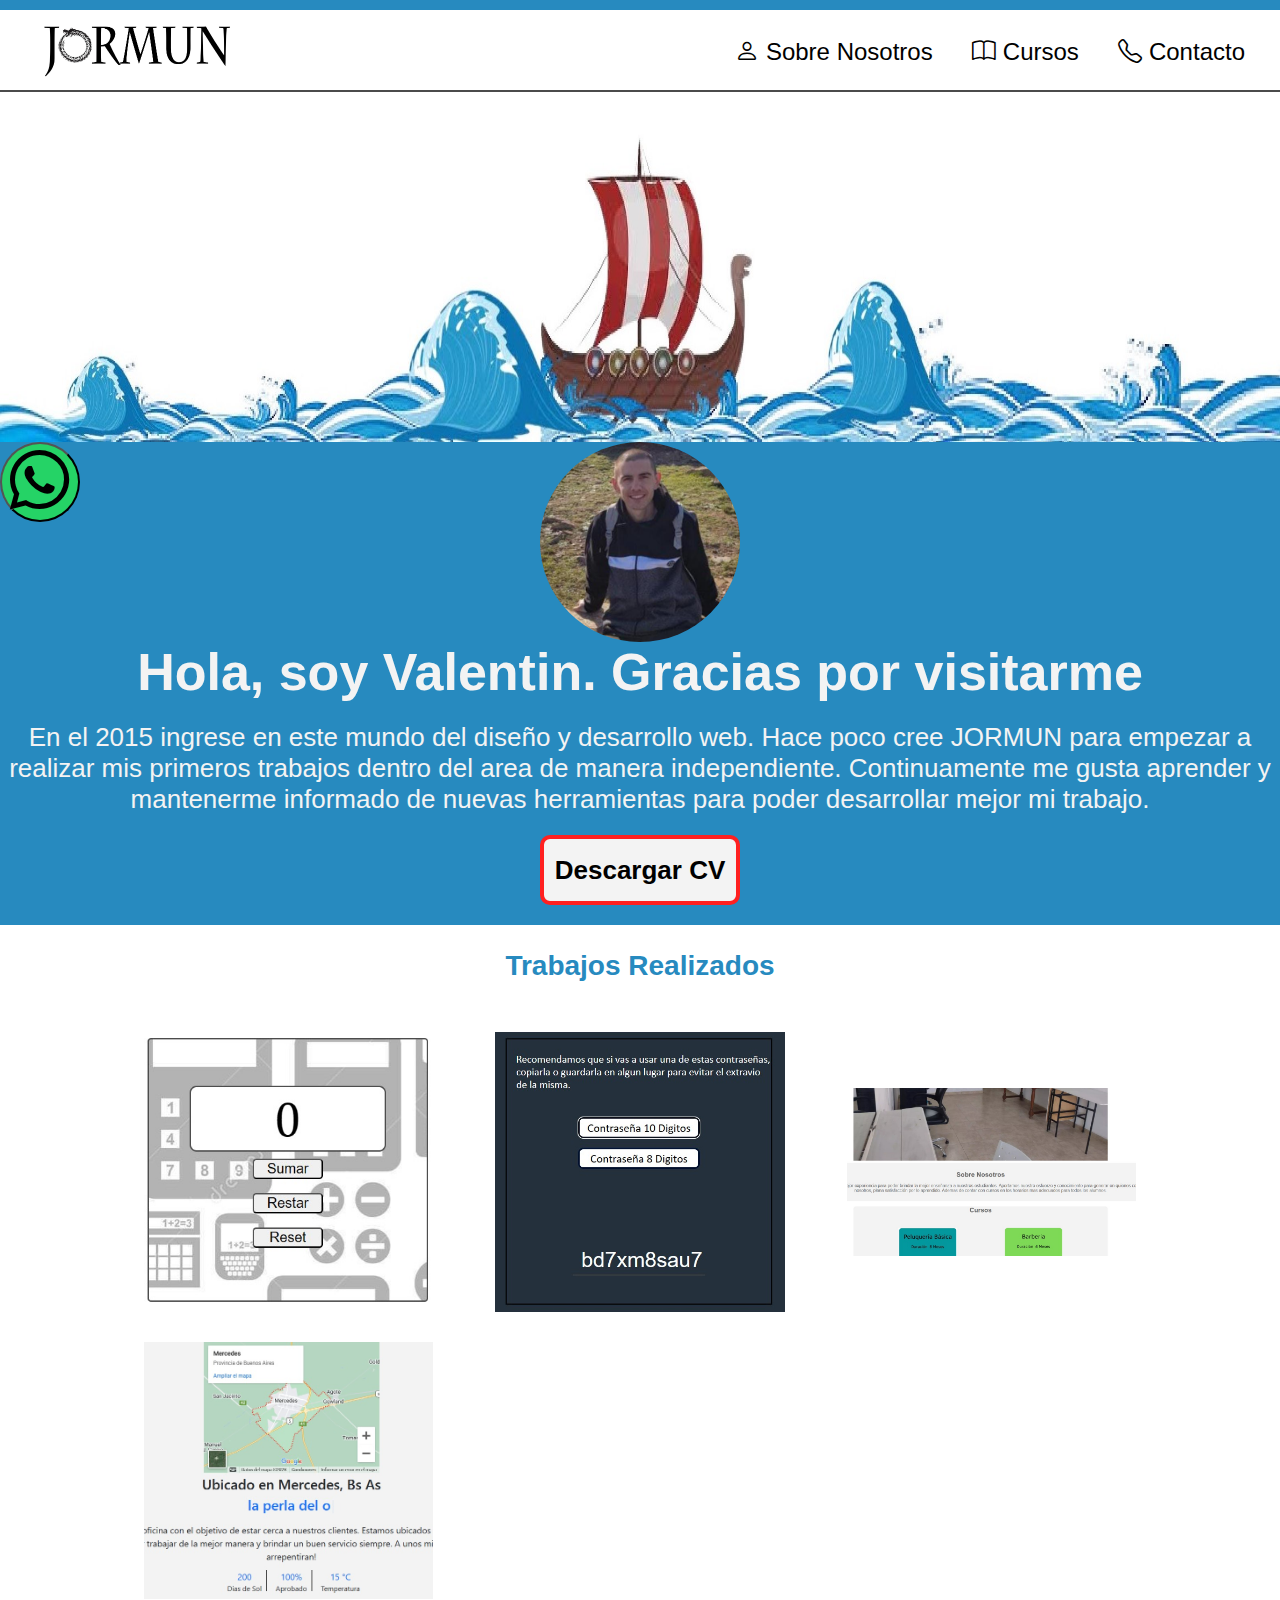
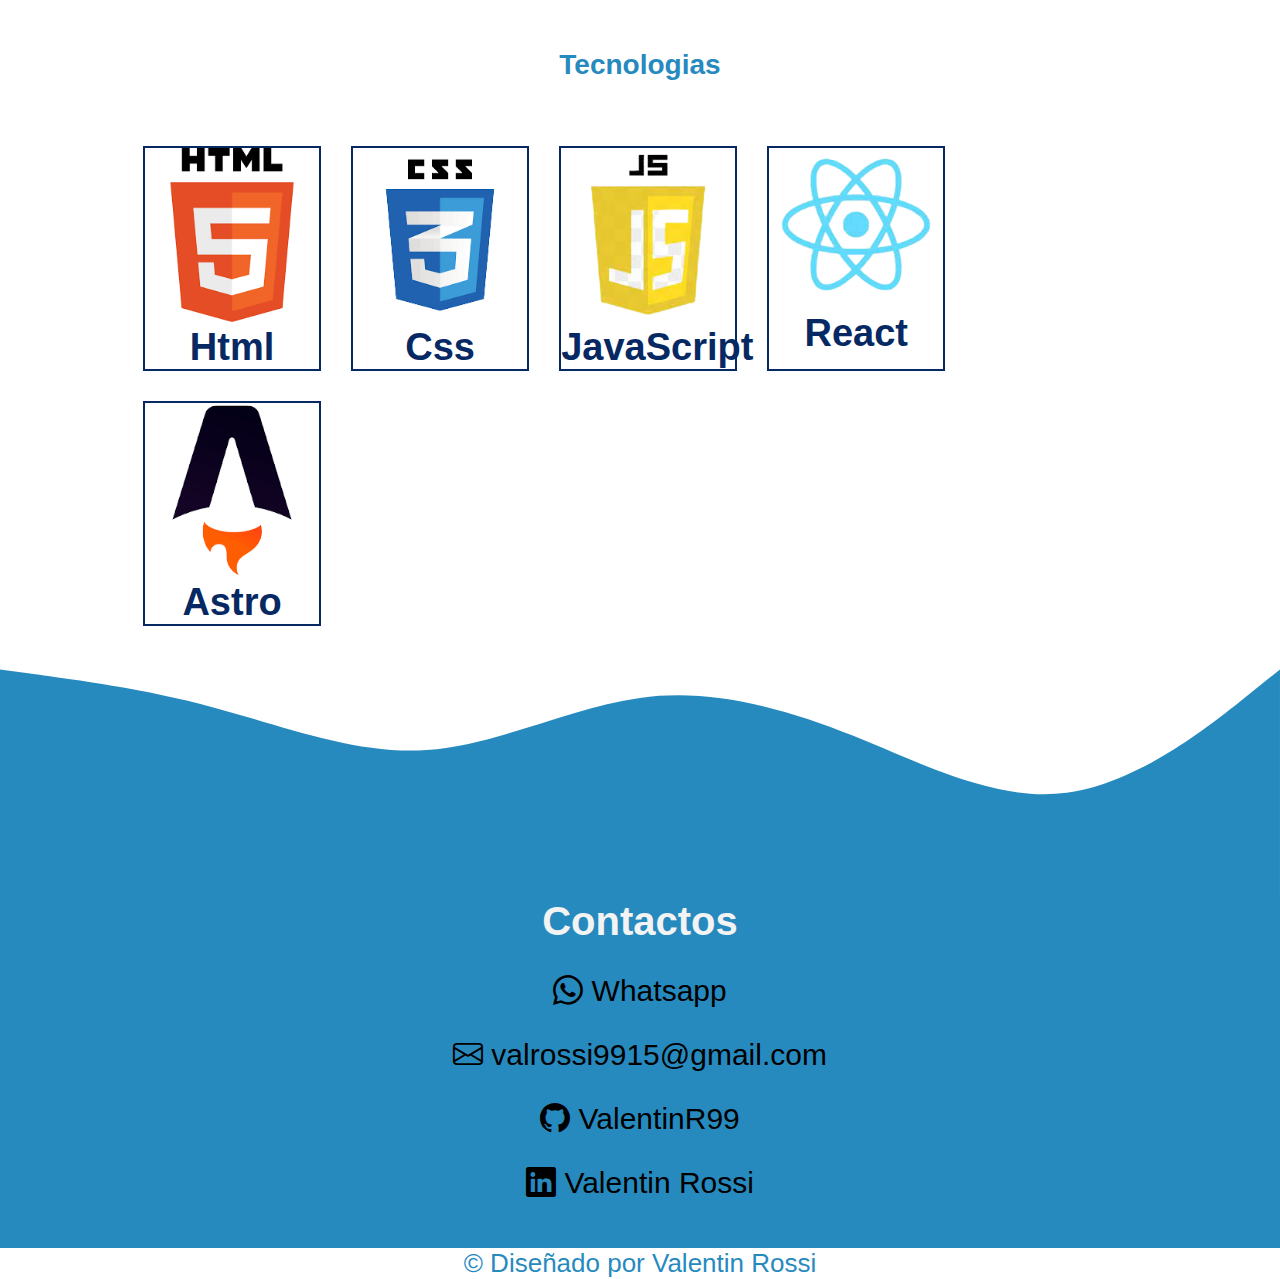
<file: Valentin Rossi/index.html>
<!DOCTYPE html>
<html lang="es">
  <head>
    <meta charset="UTF-8" />
    <meta name="viewport" content="width=device-width, initial-scale=1" />
    <link rel="stylesheet" href="styles/styles.css" />
    <link
      rel="stylesheet"
      href="https://cdn.jsdelivr.net/npm/bootstrap-icons@1.4.0/font/bootstrap-icons.css"
    />
    <title>Valentin Rossi</title>
    <link rel="icon" href="./img/jormun1.ico" />
  </head>

  <body class="" id="luz">
    <!--MENU-->
    <header>
      <nav>
        <label for="check" class="checkbtn">
          <i class="bi bi-list"></i>
        </label>
        <a href="#" class="logo"
          ><img src="img/logo.jpg" alt="Logo TruEarth"
        /></a>
        <ul id="menu">
          <li>
            <a href=""><i class="bi bi-person"></i> Sobre Nosotros</a>
          </li>
          <li>
            <a href="./pages/cursos.html"><i class="bi bi-book"></i> Cursos</a>
          </li>
          <li>
            <a href="#contacto"><i class="bi bi-telephone"></i> Contacto</a>
          </li>
        </ul>
      </nav>
    </header>

      <!--PORTADA-->
      <section>
        <div class="portada">
          <img src="img/portada.jpg" alt="portada" />
        </div>
      </section>


    <!--BOTON WHATSAPP-->
    <button class="buttonW">
      <a href="https://api.whatsapp.com/send?phone=542324506315"></a
      ><i class="bi bi-whatsapp"></i>
    </button>

    <!--TEXTO INTRODUCTORIO-->
    <section>
      <div class="intro">
        <div class="img-perfil">
          <img src="./img/Foto perfil.jpg" alt="" />
        </div>
        <h1>Hola, soy Valentin. Gracias por visitarme</h1>
        <p>
          En el 2015 ingrese en este mundo del diseño y desarrollo web. Hace
          poco cree JORMUN para empezar a realizar mis primeros trabajos dentro
          del area de manera independiente. Continuamente me gusta aprender y
          mantenerme informado de nuevas herramientas para poder desarrollar
          mejor mi trabajo.
        </p>
        <button class="boton">
          <a
            href="./docCursos/CV Valentin Rossi.pdf"
            download="Cv Valentin Rossi FrontENd"
          >
            Descargar CV
          </a>
        </button>
      </div>
    </section>

    <!--TRABAJOS GALERIA-->
    <div class="ful-img" id="fulImgBox">
      <img src="./img/Contador.jfif" id="fulImg" alt="Plantacion Argentina" />
      <span onclick="closeImg()">X</span>
    </div>
    <section>
      <h2 class="subtitle">Trabajos Realizados</h2>
      <div class="contenedorImg">
        <img
          src="./img/Contador.jfif"
          onclick="openFulImg(this.src)"
          alt="Plantacion Argentina"
        />
        <img
          src="./img/Contraseñas.jfif"
          onclick="openFulImg(this.src)"
          alt="Plantacion Brasil"
        />
        <img
          src="./img/Pagina academia.jfif"
          onclick="openFulImg(this.src)"
          alt="Plantacion Peru"
        />
        <img
          src="./img/Pagina boopstrap.jfif"
          onclick="openFulImg(this.src)"
          alt="Plantacion Colombia"
        />
      </div>
    </section>

    <!--TECNOLOGIAS-->
    <section>
      <div>
        <h3  class="subtitle">Tecnologias</h3>
        <div class="target-contain">
          <div class="target">
            <img className="" src="./img/HTML.png" />
            <a class="font1">Html</a>
          </div>
          <div class="target">
            <img className="" src="./img/CSS.png" />
            <a class="font1">Css</a>
          </div>
          <div class="target">
            <img className="" src="./img/JS.png" />
            <a class="font1">JavaScript</a>
          </div>
          <div class="target">
            <img className="" src="./img/REACT.png" />
            <a class="font1">React</a>
          </div>
          <div class="target">
            <img className="" src="./img/ASTRO.png" />
            <a class="font1">Astro</a>
          </div>
        </div>
      </div>
    </section>

    <!--CONTACTO-->
    <section>
      <svg xmlns="http://www.w3.org/2000/svg" viewBox="0 0 1440 320">
        <path
          fill="#278abf"
          fill-opacity="1"
          d="M0,32L40,37.3C80,43,160,53,240,74.7C320,96,400,128,480,122.7C560,117,640,75,720,64C800,53,880,75,960,106.7C1040,139,1120,181,1200,170.7C1280,160,1360,96,1400,64L1440,32L1440,320L1400,320C1360,320,1280,320,1200,320C1120,320,1040,320,960,320C880,320,800,320,720,320C640,320,560,320,480,320C400,320,320,320,240,320C160,320,80,320,40,320L0,320Z"
        ></path>
      </svg>
      <div class="contacto" id="contacto">
        <h4>Contactos</h4>
        <a href="2324-506315"><i class="bi bi-whatsapp"></i> Whatsapp</a>
        <a href="mailto:valrossi9915@gmail.com"
          ><i class="bi bi-envelope"></i> valrossi9915@gmail.com</a
        >
        <a href="https://github.com/ValentinR99"><i class="bi bi-github"></i> ValentinR99</a>
        <a href="https://www.linkedin.com/in/valentinrossi1599/"><i class="bi bi-linkedin"></i> Valentin Rossi</a>
        <br>
      </div>
    </section>

    <!--JAVASCRIPT-->
    <script src="/js/page.js"></script>

    <!--Footer-->
    <footer>
      <div class="footer">
        <a>© Diseñado por Valentin Rossi </a>
      </div>
    </footer>
  </body>
</html>
</file>
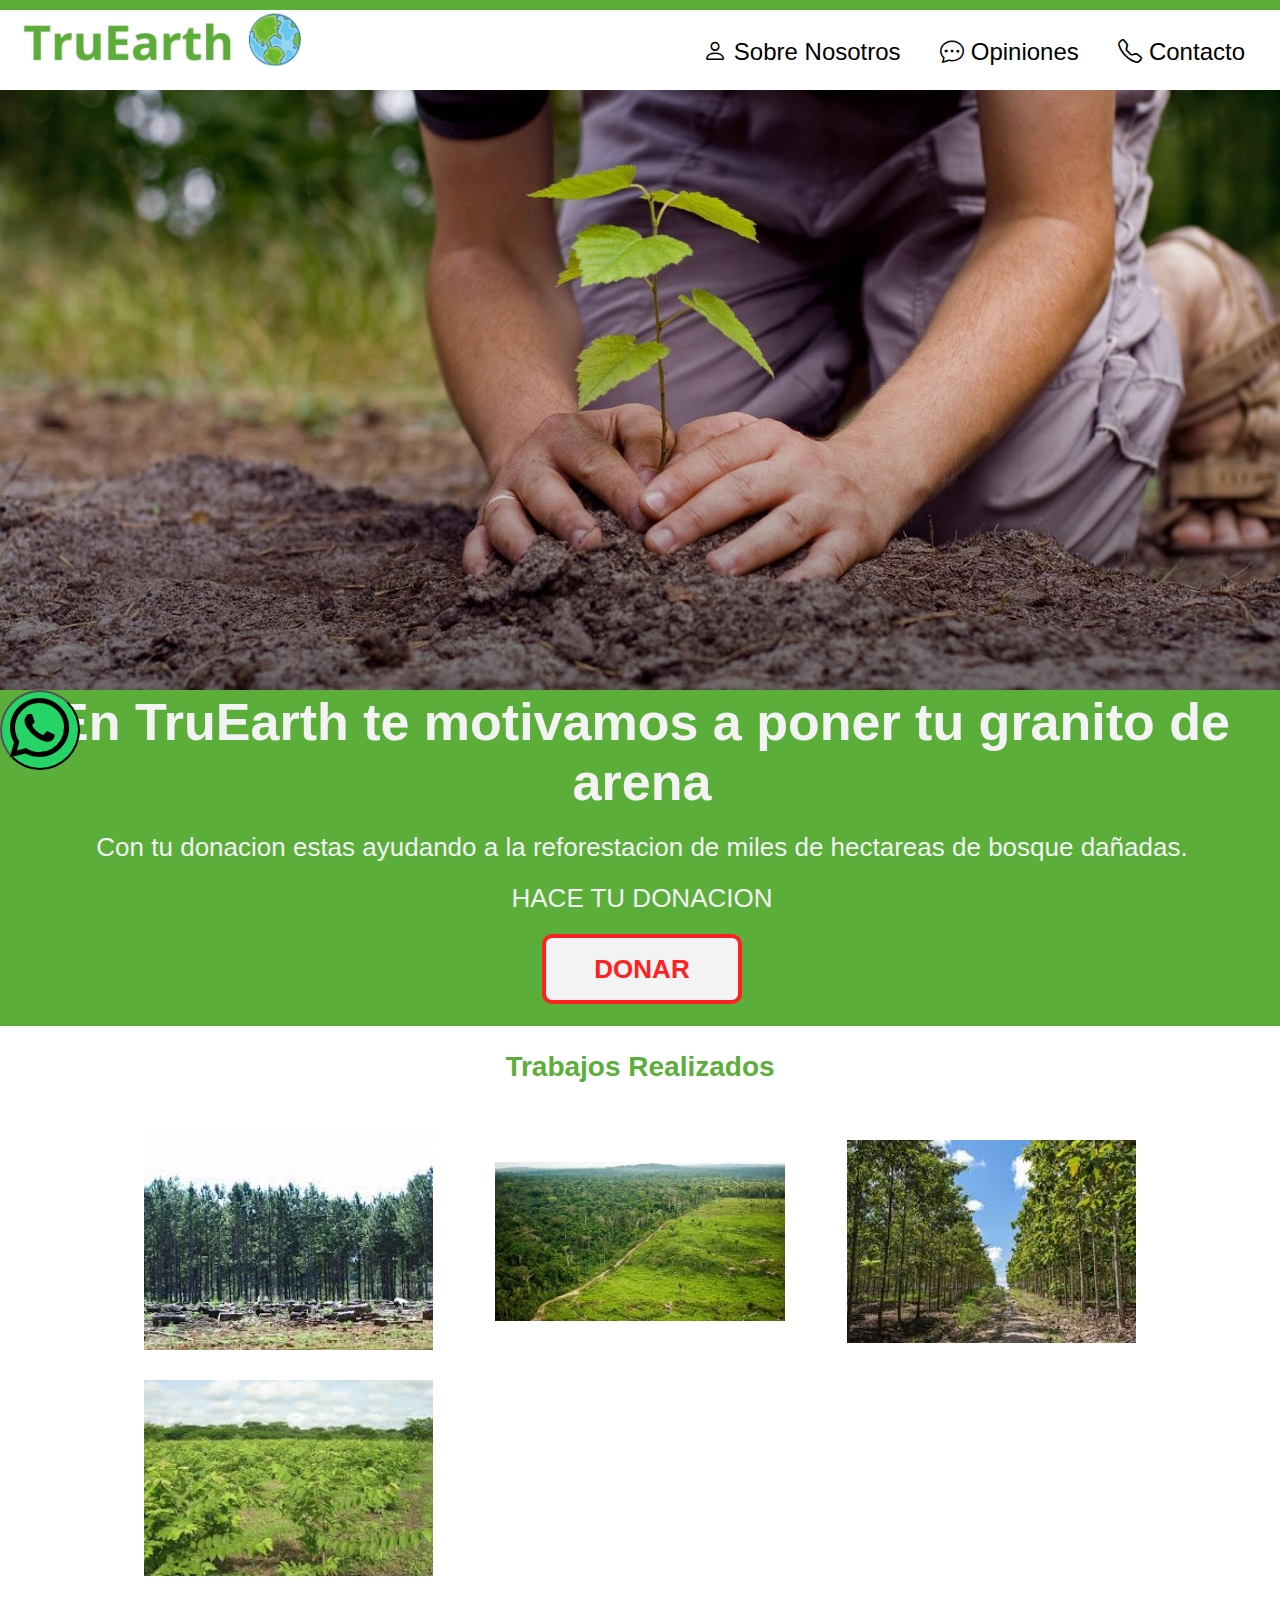
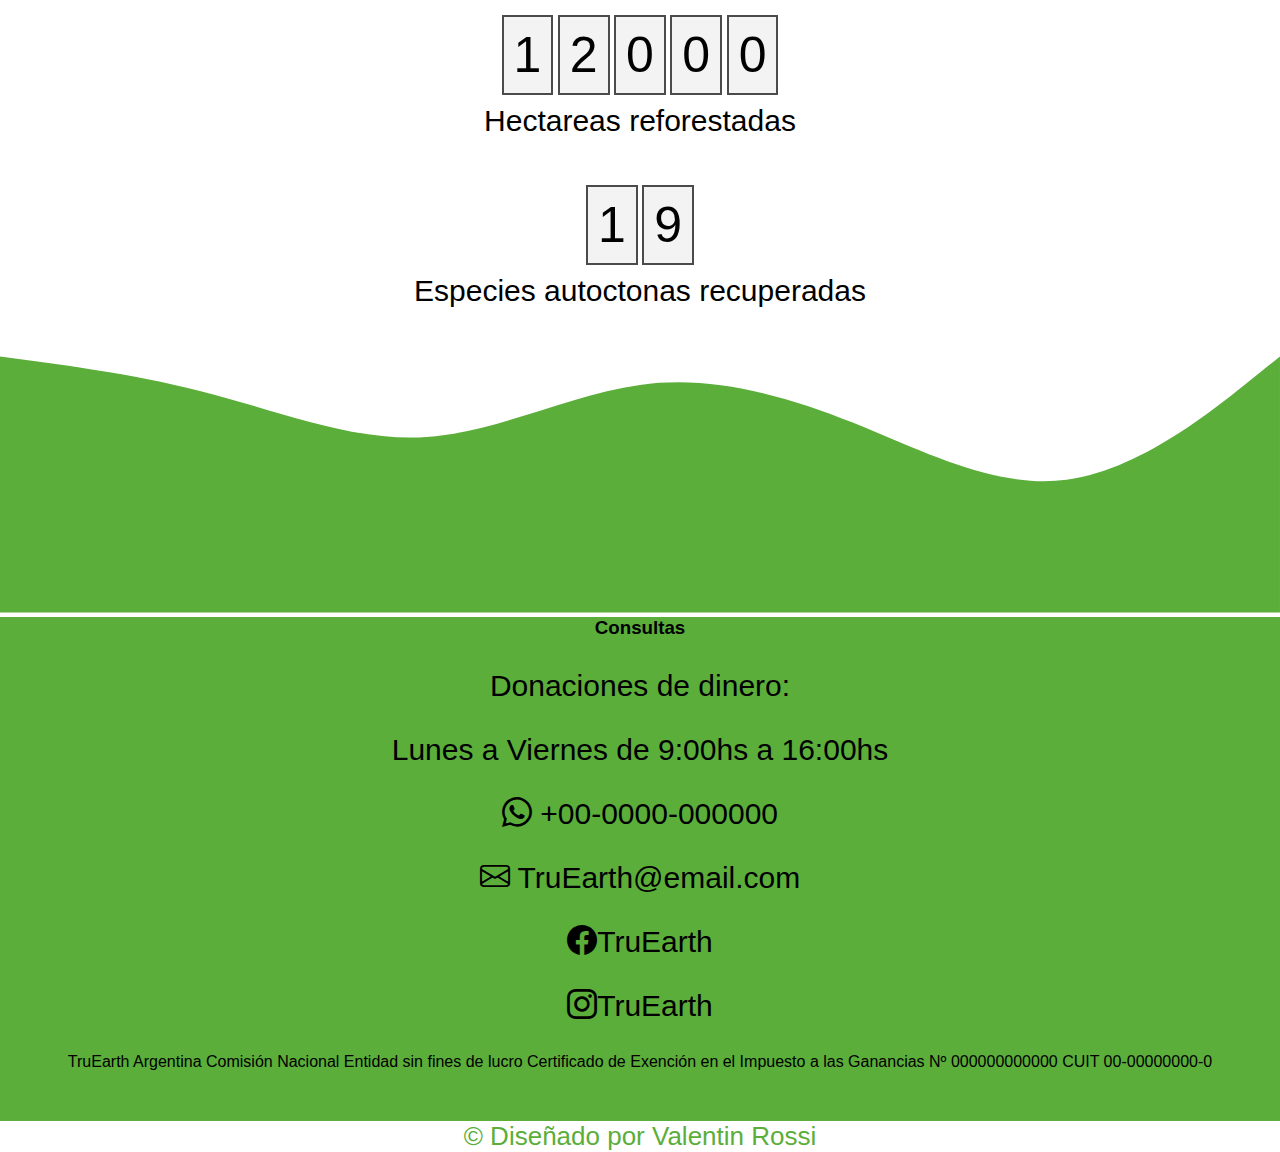
<file: Valentin Rossi/ValentinR99.github.io/index.html>
<!DOCTYPE html>
<html lang="es">
  <head>
    <meta charset="UTF-8" />
    <meta name="viewport" content="width=device-width, initial-scale=1" />
    <link rel="stylesheet" href="styles/styles.css" />
    <link
      rel="stylesheet"
      href="https://cdn.jsdelivr.net/npm/bootstrap-icons@1.4.0/font/bootstrap-icons.css"/>
    <title>TruEarth</title>
    <link rel="icon" href="./img/tierraIco.ico">
  </head>

  <body class="" id="luz">
    <!--MENU-->
    <header>
      <nav>
        <label for="check" class="checkbtn">
          <i class="bi bi-list"></i>
        </label>
        <a href="#" class="logo"><img src="img/logo.jpg" alt="Logo TruEarth" /></a>
        <ul id="menu">
          <li>
            <a href=""><i class="bi bi-person"></i> Sobre Nosotros</a>
          </li>
          <li>
            <a href=""><i class="bi bi-chat-dots"></i> Opiniones</a>
          </li>
          <li>
            <a href=""><i class="bi bi-telephone"></i> Contacto</a>
          </li>
        </ul>
      </nav>
      <!--PORTADA-->
      <section>
        <div class="portada">
          <img src="img/portada.jpg" alt="Portada plantacion" />
        </div>
      </section>
    </header>
    <!--BOTON WHATSAPP-->
    <button class="buttonW">
      <a href="https://api.whatsapp.com/send?phone=540000000000"></a
      ><i class="bi bi-whatsapp"></i>
    </button>

    <!--TEXTO INTRODUCTORIO-->
    <section>
      <div class="intro">
        <h1>En TruEarth te motivamos a poner tu granito de arena</h1>
        <p>
          Con tu donacion estas ayudando a la reforestacion de miles de
          hectareas de bosque dañadas.
        </p>
        <p>HACE TU DONACION</p>
        <button type="button" class="boton">DONAR</button>
      </div>
    </section>

    <!--TRABAJOS GALERIA-->
    <div class="ful-img" id="fulImgBox">
      <img src="img/argentina.jfif" id="fulImg" alt="Plantacion Argentina"/>
      <span onclick="closeImg()">X</span>
    </div>
    <section>
      <h2 class="subtitle">Trabajos Realizados</h2>
      <div class="contenedorImg">
        <img
          src="img/argentina.jfif"
          onclick="openFulImg(this.src)"
          alt="Plantacion Argentina"
        />
        <img
          src="img/brasil.jfif"
          onclick="openFulImg(this.src)"
          alt="Plantacion Brasil"
        />
        <img src="img/peru.jfif" onclick="openFulImg(this.src)" alt="Plantacion Peru" />
        <img
          src="img/colombia.jfif"
          onclick="openFulImg(this.src)"
          alt="Plantacion Colombia"
        />
      </div>
      <div class="numHectareas">
        <span>1</span>
        <span>2</span>
        <span>0</span>
        <span>0</span>
        <span>0</span>
        <p>Hectareas reforestadas</p>
      </div>
      <br>
      <div class="numHectareas">
        <span>1</span>
        <span>9</span>
        <p>Especies autoctonas recuperadas</p>
      </div>
    </section>

    <!--CONTACTO-->
    <section>
      <svg xmlns="http://www.w3.org/2000/svg" viewBox="0 0 1440 320">
        <path
          fill="#5bae3a"
          fill-opacity="1"
          d="M0,32L40,37.3C80,43,160,53,240,74.7C320,96,400,128,480,122.7C560,117,640,75,720,64C800,53,880,75,960,106.7C1040,139,1120,181,1200,170.7C1280,160,1360,96,1400,64L1440,32L1440,320L1400,320C1360,320,1280,320,1200,320C1120,320,1040,320,960,320C880,320,800,320,720,320C640,320,560,320,480,320C400,320,320,320,240,320C160,320,80,320,40,320L0,320Z"
        ></path>
      </svg>
      <div class="contacto">
        <h3>Consultas</h3>
        <a>Donaciones de dinero:</a>
        <a>Lunes a Viernes de 9:00hs a 16:00hs</a>
        <a href="0000-000000"><i class="bi bi-whatsapp"></i> +00-0000-000000</a>
        <a href="mailto:insertemaail@mail.com"><i class="bi bi-envelope"></i> TruEarth@email.com</a>
        <a href=""><i class="bi bi-facebook"></i>TruEarth</a>
        <a href=""><i class="bi bi-instagram"></i>TruEarth</a>
        <p>
          TruEarth Argentina Comisión Nacional Entidad sin fines de lucro
          Certificado de Exención en el Impuesto a las Ganancias Nº 000000000000
          CUIT 00-00000000-0
        </p>
      </div>
    </section>

    <!--JAVASCRIPT-->
    <script src="/js/page.js"></script>

    <!--Footer-->
    <footer>
      <div class="footer">
        <a>© Diseñado por Valentin Rossi </a>
      </div>
    </footer>

  </body>
</html>
</file>
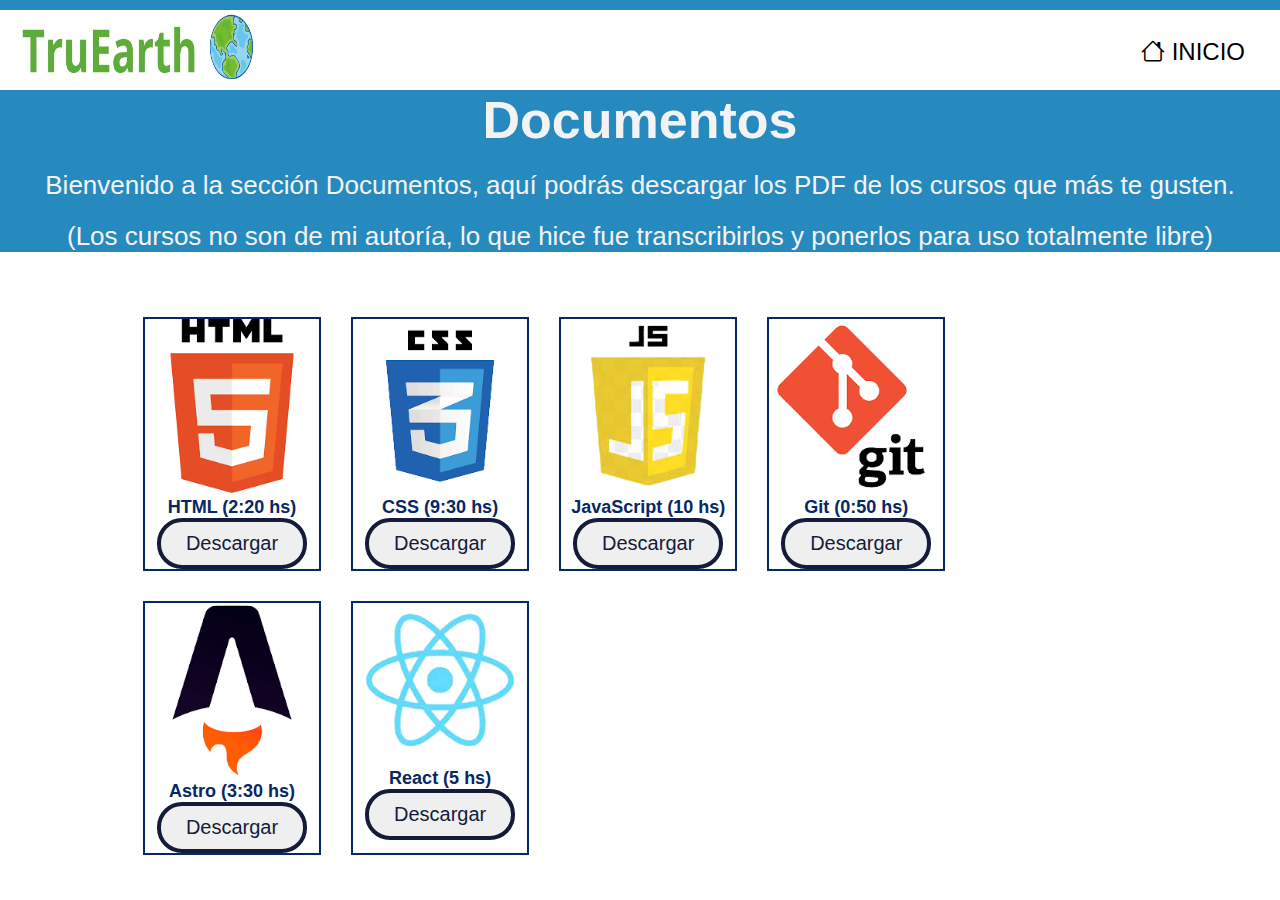
<file: pages/cursos.html>
<!DOCTYPE html>
<html lang="en">
<head>
    <meta charset="UTF-8">
    <meta name="viewport" content="width=device-width, initial-scale=1.0">
    <link rel="stylesheet" href="../styles/styles.css" />
    <link
      rel="stylesheet"
      href="https://cdn.jsdelivr.net/npm/bootstrap-icons@1.4.0/font/bootstrap-icons.css"/>
      <link rel="icon" href="../img/jormun1.ico">
    <title>Cursos</title>
</head>
<body>
    <!--MENU-->
    <header>
        <nav>
          <label for="check" class="checkbtn">
            <i class="bi bi-list"></i>
          </label>
          <a href="../index.html" class="logo"><img src="../img/logo.jpg" alt="Logo TruEarth" /></a>
          <ul id="menu">
            <li>
              <a href="../index.html"><i class="bi bi-house"></i> INICIO</a>
            </li>
          </ul>
        </nav>
    <!--CURSOS-->
    <section>
        <div class="intro">
          <h1 className="">Documentos</h1>
          <p>
            Bienvenido a la sección Documentos, aquí podrás descargar los PDF
            de los cursos que más te gusten. 
          </p>
          <p>(Los cursos no son de mi autoría, lo que hice fue transcribirlos y ponerlos para uso totalmente libre)</p>
        </div>
        <div class="target-contain">
          <div class="target">
            <img className="" src="../img/HTML.png" />
            <a class="font1">HTML (2:20 hs)</a>
            <button class="button">
              <a href="../docCursos/CURSO HTML.pdf" download="Curso HTML Basico">
                Descargar
              </a>
            </button>
          </div>
  
          <div class="target">
            <img className="" src="../img/CSS.png" />
            <a class="font1">CSS (9:30 hs)</a>
            <button class="button">
              <a href="../docCursos/CURSO CSS.pdf" download="Curso CSS Basico">
                Descargar
              </a>
            </button>
          </div>
  
          <div class="target">
            <img className="" src="../img/JS.png" />
            <a class="font1">JavaScript (10 hs)</a>
            <button class="button">
              <a href="../docCursos/CURSO JS.pdf" download="Curso JS Basico">
                Descargar
              </a>
            </button>
          </div>
  
          <div class="target">
            <img className="" src="../img/GIT.png" />
            <a class="font1">Git (0:50 hs)</a>
            <button class="button">
              <a href="../docCursos/CURSO GIT.pdf" download="Curso GIT Basico">
                Descargar
              </a>
            </button>
          </div>
  
          <div class="target">
            <img className="" src="../img/ASTRO.png" />
            <a class="font1">Astro (3:30 hs)</a>
            <button class="button">
              <a href="../docCursos/CURSO ASTRO.pdf" download="Curso ASTRO Basico">
                Descargar
              </a>
            </button>
          </div>
  
          <div class="target">
            <img className="" src="../img/REACT.png" />
            <a class="font1">React (5 hs)</a>
            <button class="button">
              <a href="../docCursos/CURSO REACT.pdf" download="Curso REACT Basico">
                Descargar 
              </a>
            </button>
          </div>
        </div>
    </section>
</body>
</html>
</file>
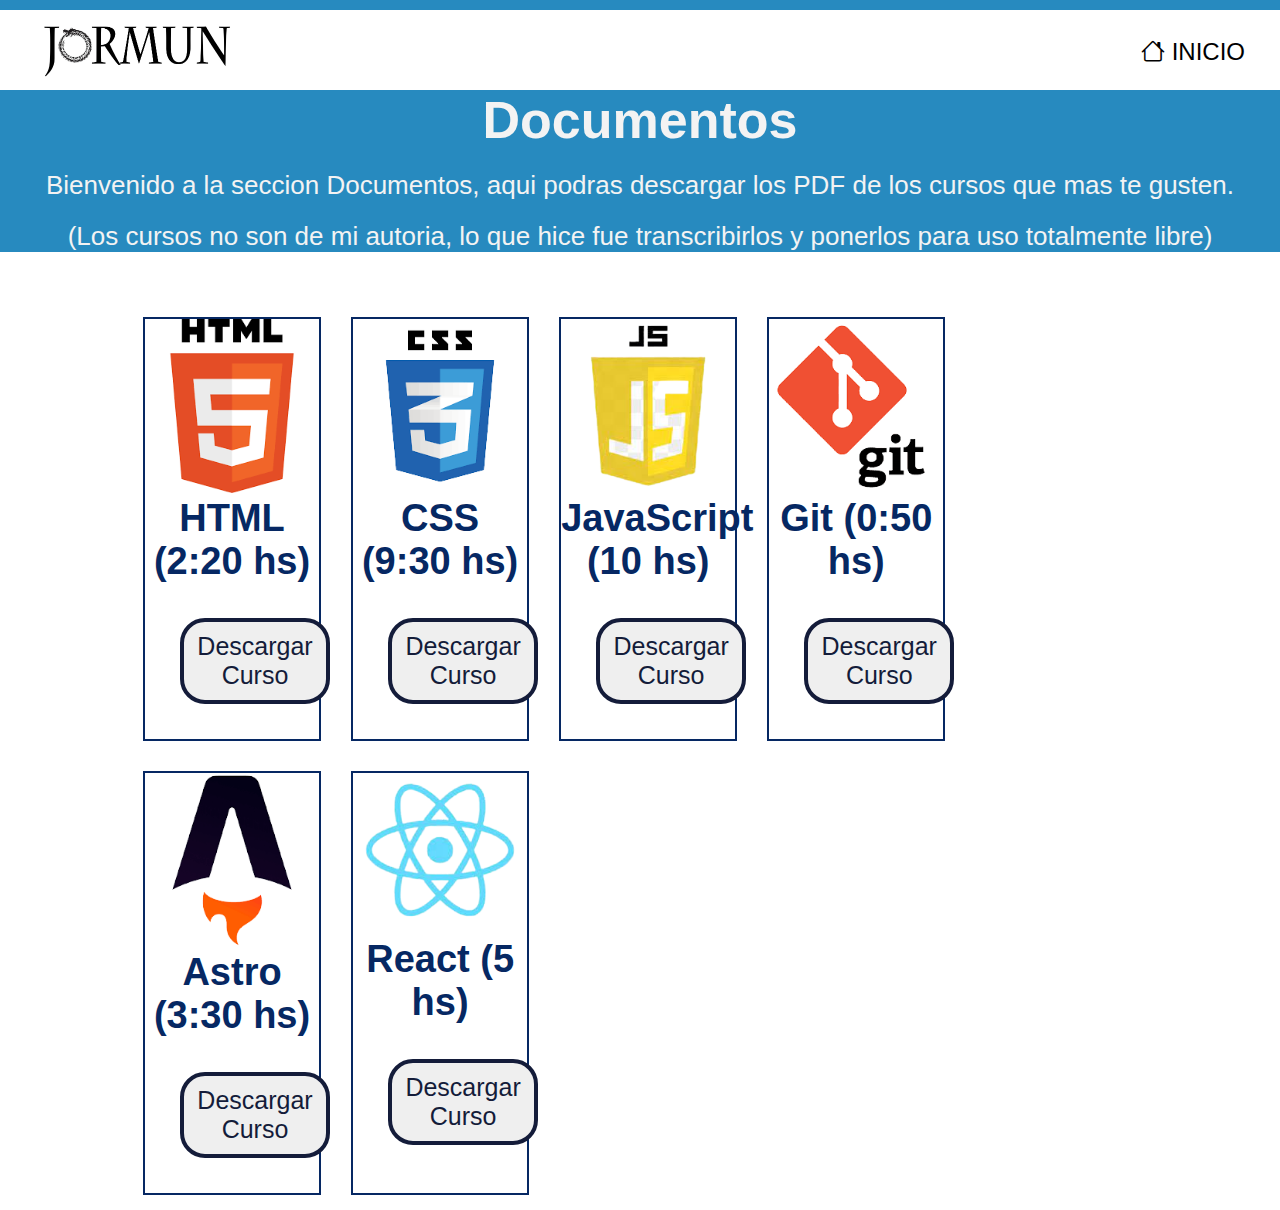
<file: Valentin Rossi/pages/cursos.html>
<!DOCTYPE html>
<html lang="en">
<head>
    <meta charset="UTF-8">
    <meta name="viewport" content="width=device-width, initial-scale=1.0">
    <link rel="stylesheet" href="../styles/styles.css" />
    <link
      rel="stylesheet"
      href="https://cdn.jsdelivr.net/npm/bootstrap-icons@1.4.0/font/bootstrap-icons.css"/>
      <link rel="icon" href="./img/tierraIco.ico">
    <title>Cursos</title>
</head>
<body>
    <!--MENU-->
    <header>
        <nav>
          <label for="check" class="checkbtn">
            <i class="bi bi-list"></i>
          </label>
          <a href="../index.html" class="logo"><img src="../img/logo.jpg" alt="Logo TruEarth" /></a>
          <ul id="menu">
            <li>
              <a href="../index.html"><i class="bi bi-house"></i> INICIO</a>
            </li>
          </ul>
        </nav>
    <!--CURSOS-->
    <section>
        <div class="intro">
          <h1 className="">Documentos</h1>
          <p>
            Bienvenido a la seccion Documentos, aqui podras descargar los PDF
            de los cursos que mas te gusten. 
          </p>
          <p>(Los cursos no son de mi autoria, lo que hice fue transcribirlos y ponerlos para uso totalmente libre)</p>
        </div>
        <div class="target-contain">
          <div class="target">
            <img className="" src="../img/HTML.png" />
            <h3 class="font1">HTML (2:20 hs)</h3>
            <button class="button">
              <a href="../docCursos/CURSO HTML.pdf" download="Curso HTML Basico">
                Descargar Curso
              </a>
            </button>
          </div>
  
          <div class="target">
            <img className="" src="../img/CSS.png" />
            <h3 class="font1">CSS (9:30 hs)</h3>
            <button class="button">
              <a href="../docCursos/CURSO CSS.pdf" download="Curso CSS Basico">
                Descargar Curso
              </a>
            </button>
          </div>
  
          <div class="target">
            <img className="" src="../img/JS.png" />
            <h3 class="font1">JavaScript (10 hs)</h3>
            <button class="button">
              <a href="../docCursos/CURSO JS.pdf" download="Curso JS Basico">
                Descargar Curso
              </a>
            </button>
          </div>
  
          <div class="target">
            <img className="" src="../img/GIT.png" />
            <h3 class="font1">Git (0:50 hs)</h3>
            <button class="button">
              <a href="../docCursos/CURSO GIT.pdf" download="Curso GIT Basico">
                Descargar Curso
              </a>
            </button>
          </div>
  
          <div class="target">
            <img className="" src="../img/ASTRO.png" />
            <h3 class="font1">Astro (3:30 hs)</h3>
            <button class="button">
              <a href="../docCursos/CURSO ASTRO.pdf" download="Curso ASTRO Basico">
                Descargar Curso
              </a>
            </button>
          </div>
  
          <div class="target">
            <img className="" src="../img/REACT.png" />
            <h3 class="font1">React (5 hs)</h3>
            <button class="button">
              <a href="../docCursos/CURSO REACT.pdf" download="Curso REACT Basico">
                Descargar Curso
              </a>
            </button>
          </div>
        </div>
    </section>
</body>
</html>
</file>
<file: Valentin Rossi/styles/styles.css>
* {
  text-decoration: none;
  color: black;
  font-family: Arial, Helvetica, sans-serif;
  padding: 0;
  margin: 0;
}
.font1 {
  font-family: sans-serif;
  font-weight: bold;
  color: #062863;
  text-align: center;
  font-size: 38px;
  margin: auto;
  display: block;
}
.subtitle {
  font-size: 28px;
  color: #278abf;
  text-align: center;
  margin-top: 25px;
}


/*-----MENU-----*/
.checkbtn {
  font-size: 30px;
  cursor: pointer;
  float: right;
  margin-right: 5px;
  line-height: 80px;
  display: none;
}

.logo {
  float: left;
  margin-left: 15px;
  width: 300px;
  height: 80px;
  border: 2px red ;
}
.logo:hover {
  opacity: 0.8;
}
.logo img {
  width: 250px;
  height: 75px;
  justify-content: center;
  align-items: center;
}
nav {
  border-top: 10px solid #278abf;
  height: 80px;
  width: 100%;
  justify-content: space-between;
}
nav ul {
  float: right;
  margin: auto;
}
nav ul li {
  height: 48px;
  list-style: none;
  margin-right: 35px;
  padding-top: 28px;
  display: inline-block;
}
nav ul li a {
  height: 48px;
  padding-top: 18px;
  font-size: 24px;
}
nav ul li a:hover {
  border-top: 6px solid #278abf;
  color: #4b4b4b;
}
#check {
  display: none;
}


/*-----PORTADA-----*/
.img-perfil {
  border-radius: 50%;
  width: 200px;
  height: 200px;
  margin: auto;
}
.img-perfil img {
  object-fit: cover;
  width: 100%;
  height: 100%;
  border-radius: 50%;
}
.portada {
  width: 100%;
  height: 350px;
  object-fit: cover;
  border-top: 2px #4b4b4b solid;
}
.portada img {
  width: 100%;
  height: 100%;
}


/*TEXTO INTRODUCTORIO*/
.intro {
  background-color: #278abf;
  width: 100%;
  text-align: center;
  font-size: 26px;
}
.intro h1 {
    color: #f3f3f3;
}
.intro p {
  margin-top: 20px;
    color: #f3f3f3;
}


/*-----CURSOS-----*/
.target-contain {
  display: flex;
  flex-wrap: wrap;
  width: 80%;
  margin: auto;
  margin-top: 50px;
}
.target {
  border: #062863 2px solid;
  margin:15px 15px;
  width: 17%;
}
.target img {
  width: 100%;
  object-fit: cover;
}


/*-----BOTON-----*/
.boton {
  width: 200px;
  height: 70px;
  margin-top: 20px;
  margin-bottom: 20px;
  border-radius: 10px;
  border: 4px solid #ff2020;
  font-size: 26px;
  font-weight: bold;
  color: #ff2020;
  background-color: #f3f3f3;
}
.boton:hover {
  color: #f3f3f3;
  background-color: #ff2020;
  border: 4px solid #ff0000;
  cursor: pointer;
}


/*-----BOTON CURSOS-----*/
.button {
  margin: 35px;
  padding: 10px;
  border: 4px solid #141c3a;
  border-radius: 25px;
  width: 150px;
  font-size: 25px;
  text-decoration: none;
  justify-content: center;
  align-items: center;
}
.button a {
  text-decoration: none;
  color: #141c3a;
}
.button a:hover {
  color: #f3f3f3;
}
.button:hover {
  background-color: #062863;
  color: #f3f3f3;
}

/*-----BOTON WHATSPP-----*/
.buttonW {
  background-color:#25D366;
  border-radius: 50%;
  width: 80px;
  height: 80px;
  font-size: 60px;
  position:fixed;
  cursor: pointer;
  margin-bottom: 100px;
}
.buttonW:hover {
  background-color: #009b39;
}


/*-----GALERIA-----*/
.contenedorImg {
  width: 80%;
  margin: 50px auto 50px;
  display: grid;
  grid-template-columns: repeat(auto-fit,minmax(240px,1fr));
  gap: 30px;
}
.contenedorImg img {
  width: 90%;
  cursor: pointer;
  transition: 1s;
  margin: auto;
}
.contenedorImg img:hover {
  transform: scale(1.2);
}
.ful-img {
  width: 100%;
  height: 100vh;
  background-color: rgba(0, 0, 0, 0.9);
  position: fixed;
  top: 0;
  left: 0;
  display: none;
  align-items: center;
  justify-content: center;
  z-index: 99;
}
.ful-img img {
  width: 80%;
  max-width: 470px;
}
.ful-img span {
  position: absolute;
  top: 5%;
  right: 5%;
  font-size: 30px;
  color: #fff;
  cursor: pointer;
}


/*-----CONTACTO-----*/
.contacto {
  background-color: #278abf;
  margin: auto;
  text-align: center;
}
.contacto h4 {
  color: #f3f3f3;
  font-size: 40px;
  margin-top: -30px;
}
.contacto a {
  display: block;
  margin: 30px;
  font-size: 30px;
}
.contacto p {
  padding-bottom: 50px;
}


/*-----FOOTER-----*/
.footer {
  text-align: center;
}
.footer a {
  color: #278abf;
  font-size: 26px;
}


/*-----MENU RESPONSIVE-----*/
@media (max-width: 952px) {
  nav ul li a {
    font-size: 18px;
  }
}
@media (max-width: 858px) {
  .checkbtn {
    display: block;
  }
  nav ul {
    position: fixed;
    width: 60%;
    height: 100vh;
    background: #ffffff;
    top: 80px;
    text-align: center;
    transition: all 0.5s;
    margin: auto;
    right: -100%;
  }
  nav ul li {
    display: block;
    margin-top: 50px;
    line-height: 30px;
    text-align: center;
  }
  nav ul li a {
    font-size: 20px;
  }
  .checkbtn:hover ~ ul {
    right: 0;
  }
  #menu:hover ~ ul {
    right: 0;
  }
  /*-----LOGO-----*/
  .logo {
    width: 250px;
    margin-top: 10px;
  }
  .logo img {
    width: 250px;
  }
  /*-----PORTADA RESPONSIVE-----*/
  .portada img{
    width: 100%;
    height: 150px;
  }
  .portada {
    width: 100%;
    height: 155px;
  }
  .logo img {
    width: 150px;
    height: 60px;
    justify-content: center;
    align-items: center;
  }


  /*TEXTO INTRODUCTORIO*/
  .intro h1 {
    padding-top: 30px;
  }
  .intro p {
    padding-bottom: 20px;
  }
  /*-----BOTON WHATSAPP-----*/
  .buttonW {
    width: 90px;
    height:90px;
    font-size: 70px;
  }
  /*------CONTACTO-----*/
  .contacto a {
    display: block;
    margin: 30px;
    font-size: 20px;
  }
  /*------TARJETAS CURSOS-----*/
  .target-container {
    display: block;
  }
  .target {
    width: 80%;
    margin: auto !important;
    margin-top: 40px !important;
  }
  .img-perfil {
   padding-top: 30px;
  }
}
</file>
<file: Valentin Rossi/ValentinR99.github.io/styles/styles.css>
* {
  text-decoration: none;
  color: black;
  font-family: Arial, Helvetica, sans-serif;
  padding: 0;
  margin: 0;
}
/*-----MENU-----*/
.checkbtn {
  font-size: 30px;
  cursor: pointer;
  float: right;
  margin-right: 5px;
  line-height: 80px;
  display: none;
}

.logo {
  float: left;
  margin-left: 15px;
  width: 300px;
  border: 2px red;
}
.logo:hover {
  opacity: 0.8;
}
.logo img {
  width: 300px;
  justify-content: center;
  align-items: center;
}
nav {
  border-top: 10px solid #5bae3a;
  height: 80px;
  width: 100%;
  justify-content: space-between;
}
nav ul {
  float: right;
  margin: auto;
}
nav ul li {
  height: 48px;
  list-style: none;
  margin-right: 35px;
  padding-top: 28px;
  display: inline-block;
}
nav ul li a {
  height: 48px;
  padding-top: 18px;
  font-size: 24px;
}
nav ul li a:hover {
  border-top: 6px solid #5bae3a;
  color: #4b4b4b;
}
#check {
  display: none;
}
/*-----PORTADA-----*/
.portada {
  width: 100%;
  height: 600px;
  object-fit: cover;
}
.portada img {
  width: 100%;
  height: 100%;
}
/*TEXTO INTRODUCTORIO*/
.intro {
  background-color: #5bae3a;
  width: 100%;
  text-align: center;
  font-size: 26px;
  border: 2px solid #5bae3a;
}
.intro h1 {
    color: #f3f3f3;
}
.intro p {
  margin-top: 20px;
    color: #f3f3f3;
}
/*-----BOTON-----*/
.boton {
  width: 200px;
  height: 70px;
  margin-top: 20px;
  margin-bottom: 20px;
  border-radius: 10px;
  border: 4px solid #ff2020;
  font-size: 26px;
  font-weight: bold;
  color: #ff2020;
  background-color: #f3f3f3;
}
.boton:hover {
  color: #f3f3f3;
  background-color: #ff2020;
  border: 4px solid #ff0000;
  cursor: pointer;
}
/*-----BOTON WHATSPP-----*/
.buttonW {
  background-color:#25D366;
  border-radius: 50%;
  width: 80px;
  height: 80px;
  font-size: 60px;
  position:fixed;
  cursor: pointer;
  margin-bottom: 100px;
}
.buttonW:hover {
  background-color: #009b39;
}
/*-----HECTAREAS-----*/
.numHectareas{
  margin-top: 20px;
  margin-bottom: 20px;
  text-align: center;
}
.numHectareas span {
  border: #4b4b4b 2px solid;
  font-size: 50px;
  background-color: #f3f3f3;
  padding: 10px;
}
.numHectareas p {
  margin-top: 20px;
  font-size: 30px;
}
/*-----GALERIA-----*/
.subtitle {
  font-size: 28px;
  color: #5bae3a;
  text-align: center;
  margin-top: 25px;
}
.contenedorImg {
  width: 80%;
  margin: 50px auto 50px;
  display: grid;
  grid-template-columns: repeat(auto-fit,minmax(240px,1fr));
  gap: 30px;
}
.contenedorImg img {
  width: 90%;
  cursor: pointer;
  transition: 1s;
  margin: auto;
}
.contenedorImg img:hover {
  transform: scale(1.2);
}
.ful-img {
  width: 100%;
  height: 100vh;
  background-color: rgba(0, 0, 0, 0.9);
  position: fixed;
  top: 0;
  left: 0;
  display: none;
  align-items: center;
  justify-content: center;
  z-index: 99;
}
.ful-img img {
  width: 80%;
  max-width: 470px;
}
.ful-img span {
  position: absolute;
  top: 5%;
  right: 5%;
  font-size: 30px;
  color: #fff;
  cursor: pointer;
}
/*-----CONTACTO-----*/
.contacto {
  background-color: #5bae3a;
  margin: auto;
  text-align: center;
}
.contacto h4 {
  color: #f3f3f3;
  font-size: 40px;
  margin-top: -30px;
}
.contacto a {
  display: block;
  margin: 30px;
  font-size: 30px;
}
.contacto p {
  padding-bottom: 50px;
}
/*-----FOOTER-----*/
.footer {
  text-align: center;
}
.footer a {
  color: #5bae3a;
  font-size: 26px;
}
/*-----MENU RESPONSIVE-----*/
@media (max-width: 952px) {
  nav ul li a {
    font-size: 18px;
  }
}
@media (max-width: 858px) {
  .checkbtn {
    display: block;
  }
  nav ul {
    position: fixed;
    width: 60%;
    height: 100vh;
    background: #ffffff;
    top: 80px;
    text-align: center;
    transition: all 0.5s;
    margin: auto;
    right: -100%;
  }
  nav ul li {
    display: block;
    margin-top: 50px;
    line-height: 30px;
    text-align: center;
  }
  nav ul li a {
    font-size: 20px;
  }
  .checkbtn:hover ~ ul {
    right: 0;
  }
  #menu:hover ~ ul {
    right: 0;
  }
  /*-----LOGO-----*/
  .logo {
    width: 250px;
    margin-top: 10px;
  }
  .logo img {
    width: 250px;
  }
  /*-----PORTADA RESPONSIVE-----*/
  .portada {
    width: 100%;
    height: 300px;
  }
  .portada img {
    width: 100%;
    height: 100%;
  }
  /*TEXTO INTRODUCTORIO*/
  .intro h1 {
    padding-top: 20px;
  }
  .intro p {
    padding-bottom: 20px;
  }
  /*-----BOTON WHATSAPP-----*/
  .buttonW {
    width: 90px;
    height:90px;
    font-size: 70px;
  }
  /*------CONTACTO-----*/
  .contacto a {
    display: block;
    margin: 30px;
    font-size: 20px;
  }
}
</file>
<file: styles/styles.css>
* {
  text-decoration: none;
  color: black;
  font-family: Arial, Helvetica, sans-serif;
  padding: 0;
  margin: 0;
}
.font1 {
  font-family: sans-serif;
  font-weight: bold;
  color: #062863;
  text-align: center;
  font-size: 18px;
  margin: auto;
  display: block;
}
.subtitle {
  font-size: 28px;
  color: #278abf;
  text-align: center;
  margin-top: 25px;
}


/*-----MENU-----*/
.checkbtn {
  font-size: 30px;
  cursor: pointer;
  float: right;
  margin-right: 5px;
  line-height: 80px;
  display: none;
}

.logo {
  float: left;
  margin-left: 15px;
  width: 300px;
  height: 80px;
  border: 2px red ;
}
.logo:hover {
  opacity: 0.8;
}
.logo img {
  width: 250px;
  height: 75px;
  justify-content: center;
  align-items: center;
}
nav {
  border-top: 10px solid #278abf;
  height: 80px;
  width: 100%;
  justify-content: space-between;
}
nav ul {
  float: right;
  margin: auto;
}
nav ul li {
  height: 48px;
  list-style: none;
  margin-right: 35px;
  padding-top: 28px;
  display: inline-block;
}
nav ul li a {
  height: 48px;
  padding-top: 18px;
  font-size: 24px;
}
nav ul li a:hover {
  border-top: 6px solid #278abf;
  color: #4b4b4b;
}
#check {
  display: none;
}


/*-----PORTADA-----*/
.img-perfil {
  border-radius: 50%;
  width: 200px;
  height: 200px;
  margin: auto;
}
.img-perfil img {
  object-fit: cover;
  width: 100%;
  height: 100%;
  border-radius: 50%;
}
.portada {
  width: 100%;
  height: 350px;
  object-fit: cover;
  border-top: 2px #4b4b4b solid;
}
.portada img {
  width: 100%;
  height: 100%;
}


/*TEXTO INTRODUCTORIO*/
.intro {
  background-color: #278abf;
  width: 100%;
  text-align: center;
  font-size: 26px;
}
.intro h1 {
    color: #f3f3f3;
}
.intro p {
  margin-top: 20px;
    color: #f3f3f3;
}


/*-----CURSOS-----*/
.target-contain {
  display: flex;
  flex-wrap: wrap;
  width: 80%;
  margin: auto;
  margin-top: 50px;
}
.target {
  border: #062863 2px solid;
  margin:15px 15px;
  width: 17%;
}
.target img {
  width: 100%;
  object-fit: cover;
}


/*-----BOTON-----*/
.boton {
  width: 200px;
  height: 70px;
  margin-top: 20px;
  margin-bottom: 20px;
  border-radius: 10px;
  border: 4px solid #ff2020;
  font-size: 26px;
  font-weight: bold;
  color: #ff2020;
  background-color: #f3f3f3;
}
.boton:hover {
  color: #f3f3f3;
  background-color: #ff2020;
  border: 4px solid #ff0000;
  cursor: pointer;
}


/*-----BOTON CURSOS-----*/
.button {
  display: flex;
  margin: auto;
  padding: 10px;
  border: 4px solid #141c3a;
  border-radius: 25px;
  width: 150px;
  font-size: 25px;
  text-decoration: none;
  justify-content: center;
  align-items: center;
}
.button a {
  text-decoration: none;
  color: #141c3a;
  font-size: 20px;
}
.button a:hover {
  color: #f3f3f3;
}
.button:hover {
  background-color: #062863;
  color: #f3f3f3;
}

/*-----BOTON WHATSPP-----*/
.buttonW {
  background-color:#25D366;
  border-radius: 50%;
  width: 80px;
  height: 80px;
  font-size: 60px;
  position:fixed;
  cursor: pointer;
  margin-bottom: 100px;
}
.buttonW:hover {
  background-color: #009b39;
}


/*-----GALERIA-----*/
.contenedorImg {
  width: 80%;
  margin: 50px auto 50px;
  display: grid;
  grid-template-columns: repeat(auto-fit,minmax(240px,1fr));
  gap: 30px;
}
.contenedorImg img {
  width: 90%;
  cursor: pointer;
  transition: 1s;
  margin: auto;
}
.contenedorImg img:hover {
  transform: scale(1.2);
}
.ful-img {
  width: 100%;
  height: 100vh;
  background-color: rgba(0, 0, 0, 0.9);
  position: fixed;
  top: 0;
  left: 0;
  display: none;
  align-items: center;
  justify-content: center;
  z-index: 99;
}
.ful-img img {
  width: 80%;
  max-width: 470px;
}
.ful-img span {
  position: absolute;
  top: 5%;
  right: 5%;
  font-size: 30px;
  color: #fff;
  cursor: pointer;
}


/*-----CONTACTO-----*/
.contacto {
  background-color: #278abf;
  margin: auto;
  text-align: center;
}
.contacto h4 {
  color: #f3f3f3;
  font-size: 40px;
  margin-top: -30px;
}
.contacto a {
  display: block;
  margin: 30px;
  font-size: 30px;
}
.contacto p {
  padding-bottom: 50px;
}


/*-----FOOTER-----*/
.footer {
  text-align: center;
}
.footer a {
  color: #278abf;
  font-size: 26px;
}


/*-----MENU RESPONSIVE-----*/
@media (max-width: 952px) {
  nav ul li a {
    font-size: 18px;
  }
}
@media (max-width: 858px) {
  .checkbtn {
    display: block;
  }
  nav ul {
    position: fixed;
    width: 60%;
    height: 100vh;
    background: #ffffff;
    top: 80px;
    text-align: center;
    transition: all 0.5s;
    margin: auto;
    right: -100%;
  }
  nav ul li {
    display: block;
    margin-top: 50px;
    line-height: 30px;
    text-align: center;
  }
  nav ul li a {
    font-size: 20px;
  }
  .checkbtn:hover ~ ul {
    right: 0;
  }
  #menu:hover ~ ul {
    right: 0;
  }
  /*-----LOGO-----*/
  .logo {
    width: 250px;
    margin-top: 10px;
  }
  .logo img {
    width: 250px;
  }
  /*-----PORTADA RESPONSIVE-----*/
  .portada img{
    width: 100%;
    height: 150px;
  }
  .portada {
    width: 100%;
    height: 155px;
  }
  .logo img {
    width: 150px;
    height: 60px;
    justify-content: center;
    align-items: center;
  }


  /*TEXTO INTRODUCTORIO*/
  .intro h1 {
    padding-top: 30px;
  }
  .intro p {
    padding-bottom: 20px;
  }
  /*-----BOTON WHATSAPP-----*/
  .buttonW {
    width: 90px;
    height:90px;
    font-size: 70px;
  }
  /*------CONTACTO-----*/
  .contacto a {
    display: block;
    margin: 30px;
    font-size: 20px;
  }
  /*------TARJETAS CURSOS-----*/
  .target-container {
    display: block;
  }
  .target {
    width: 80%;
    margin: auto !important;
    margin-top: 40px !important;
  }
  .img-perfil {
   padding-top: 30px;
  }
}
</file>
